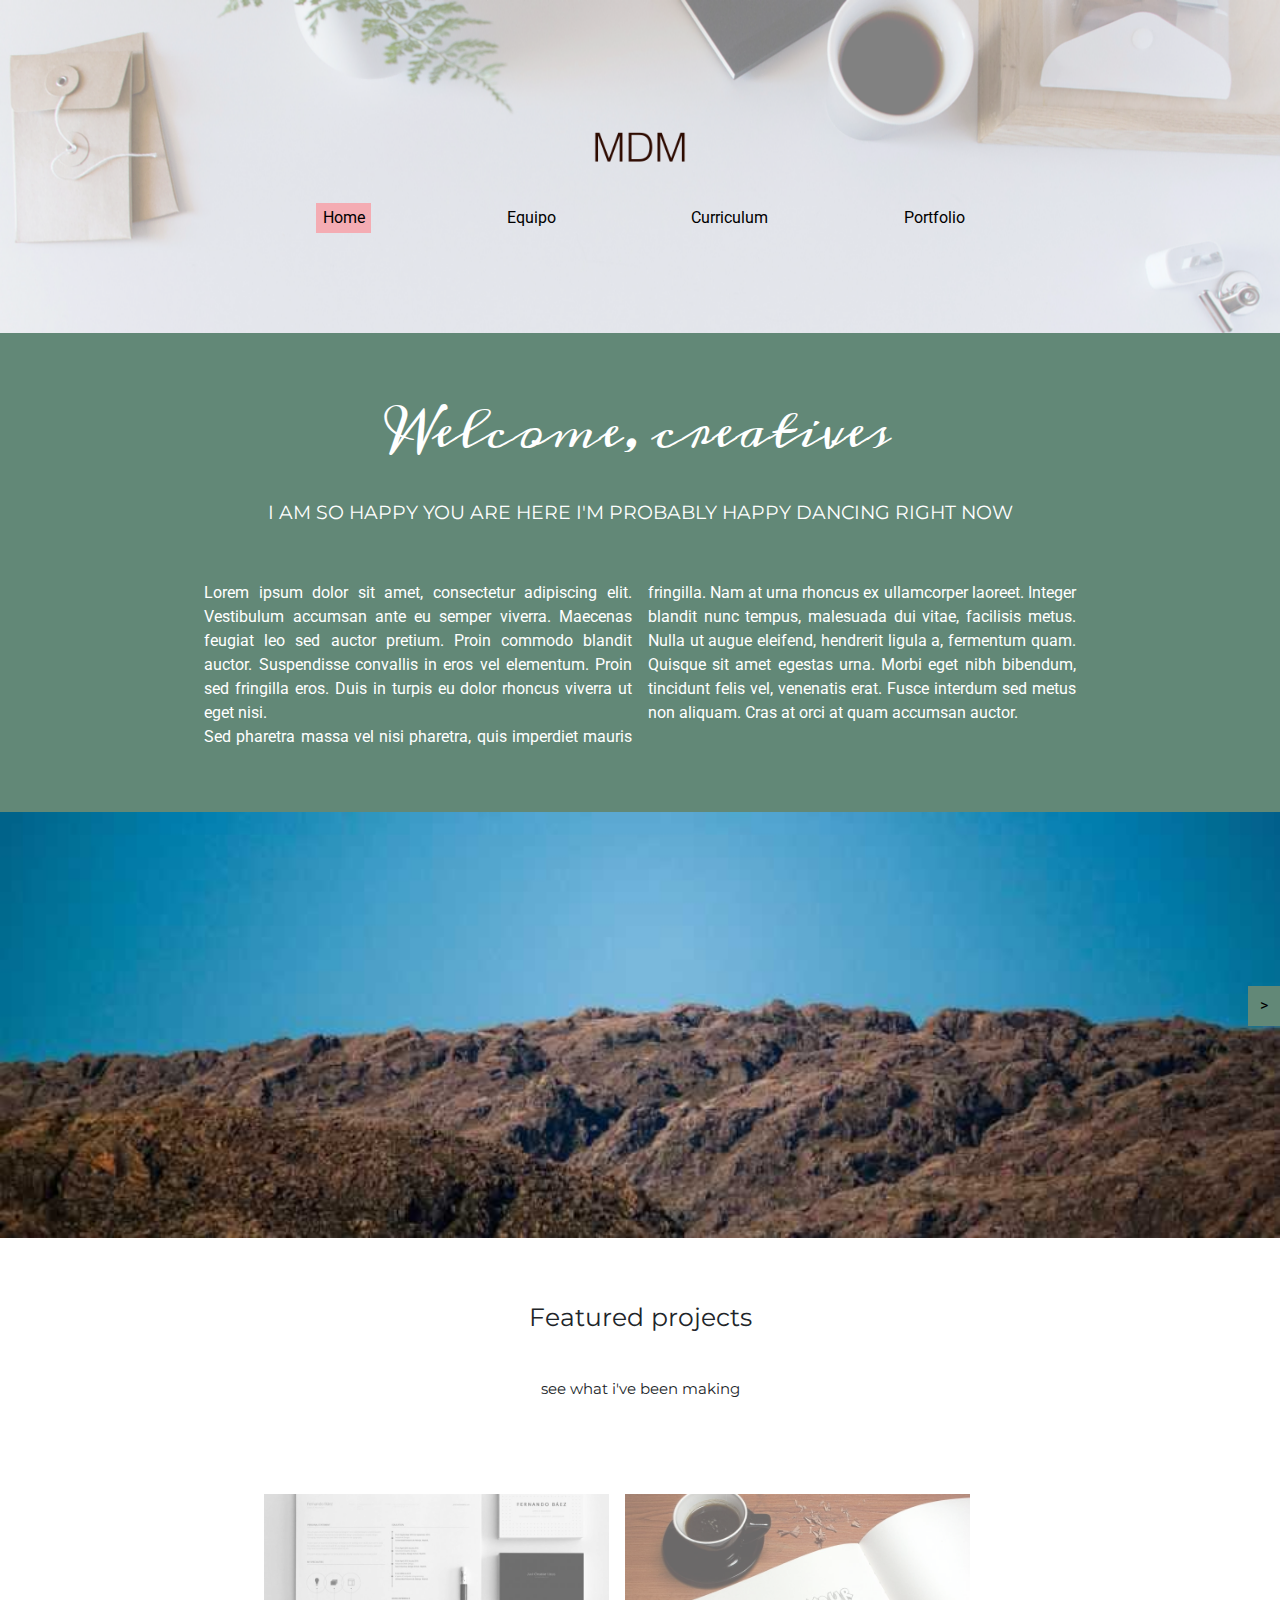
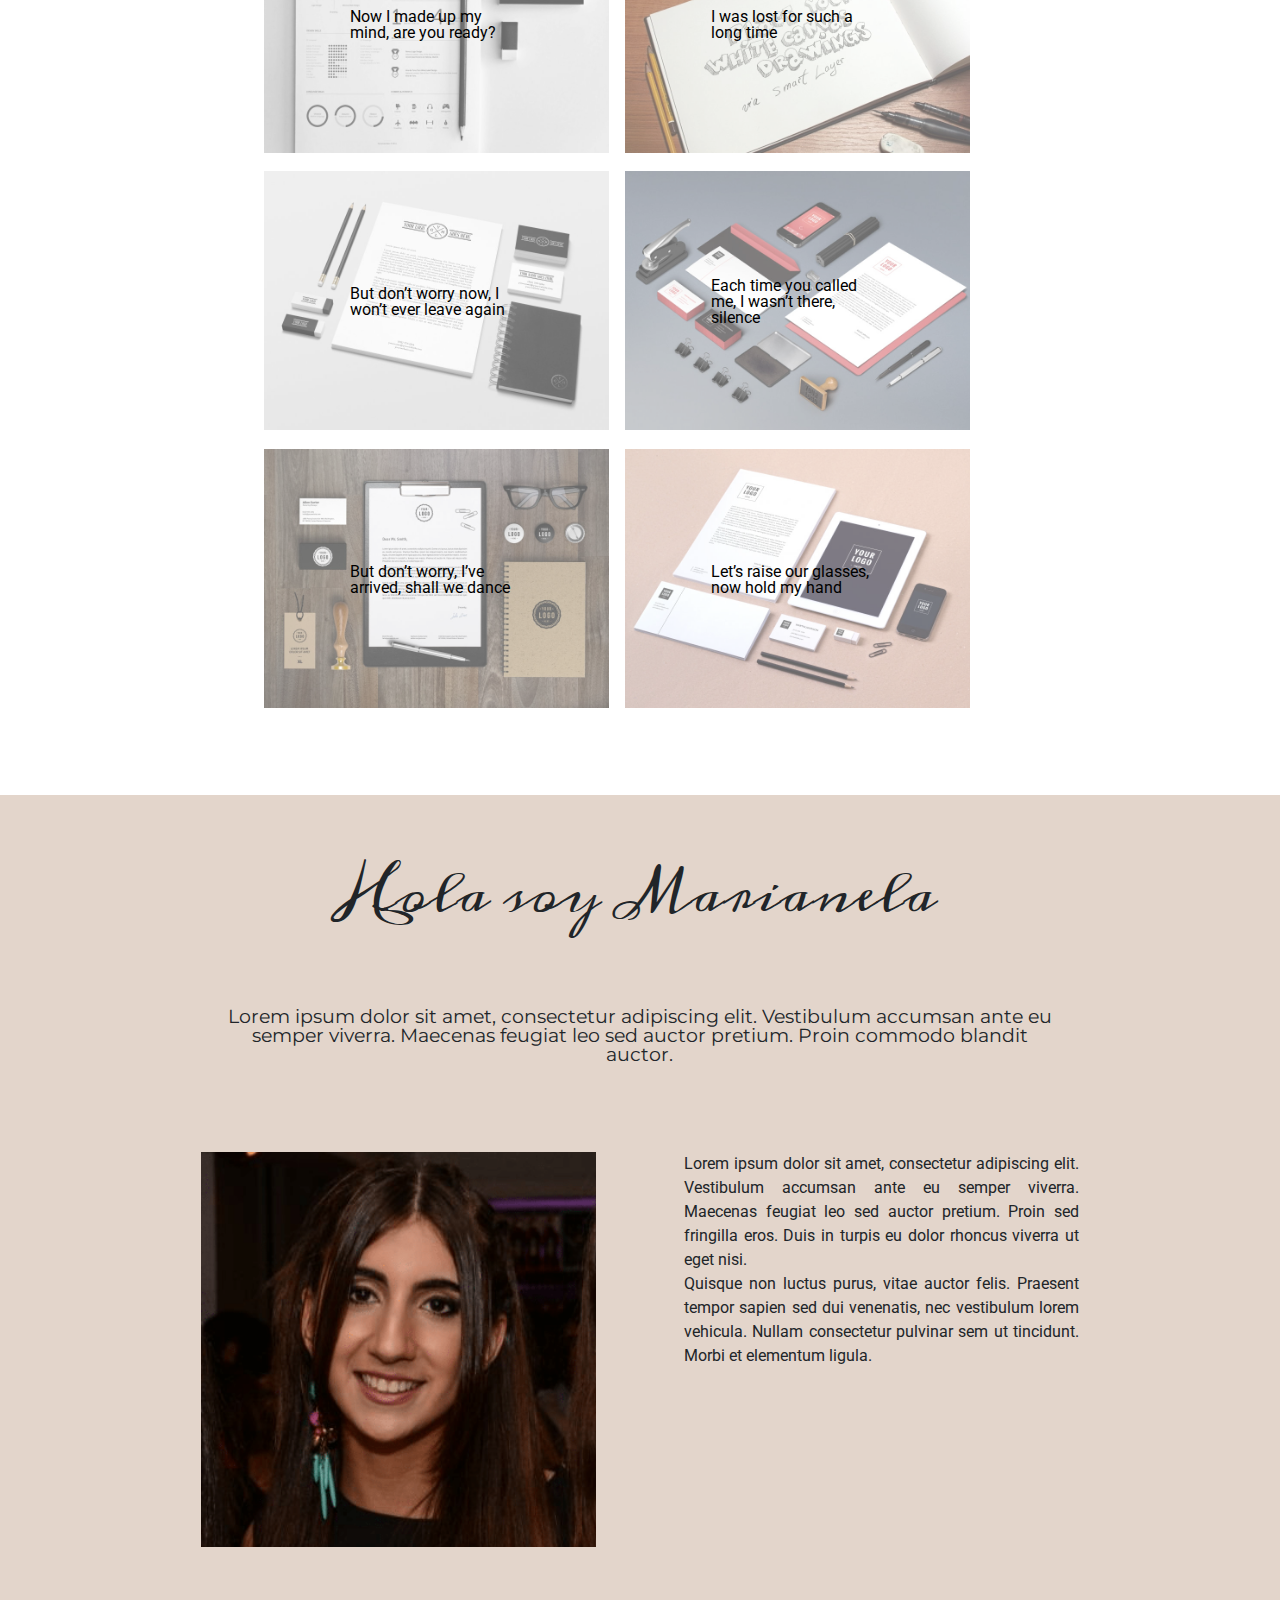
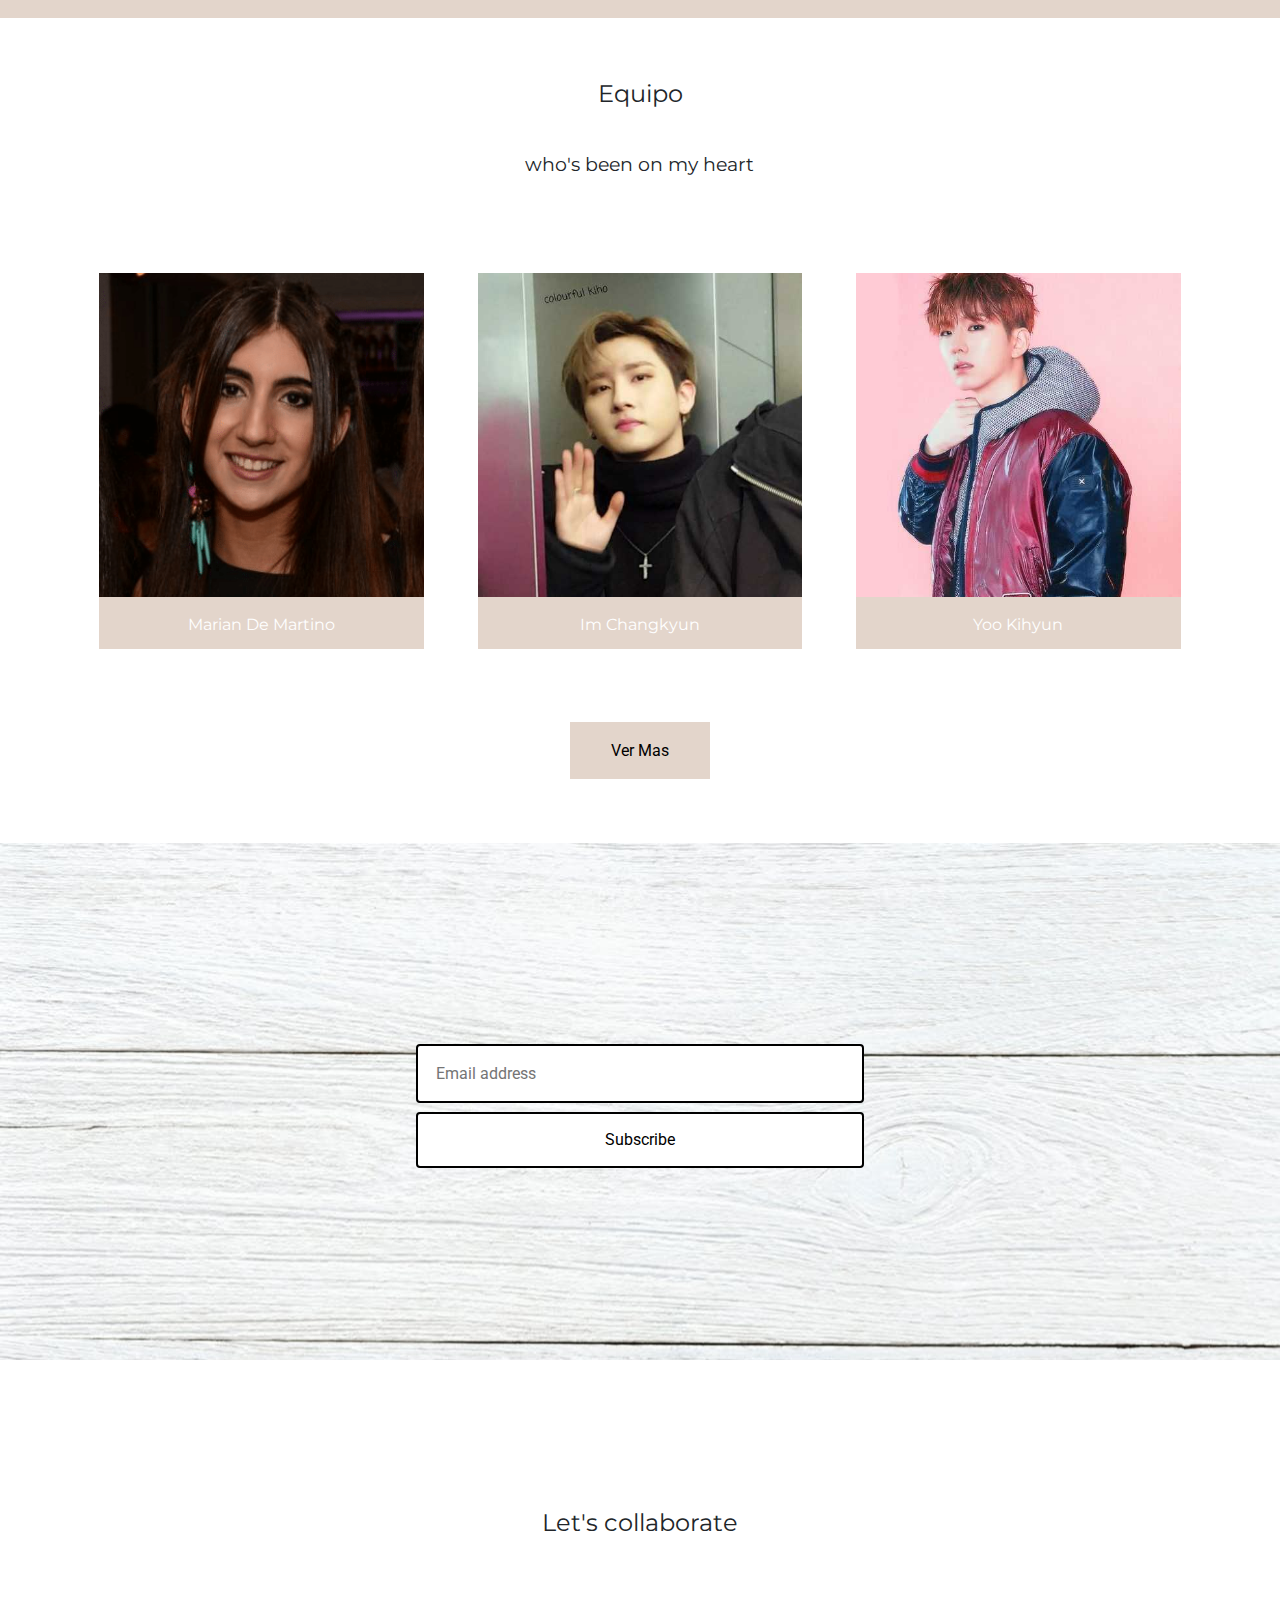
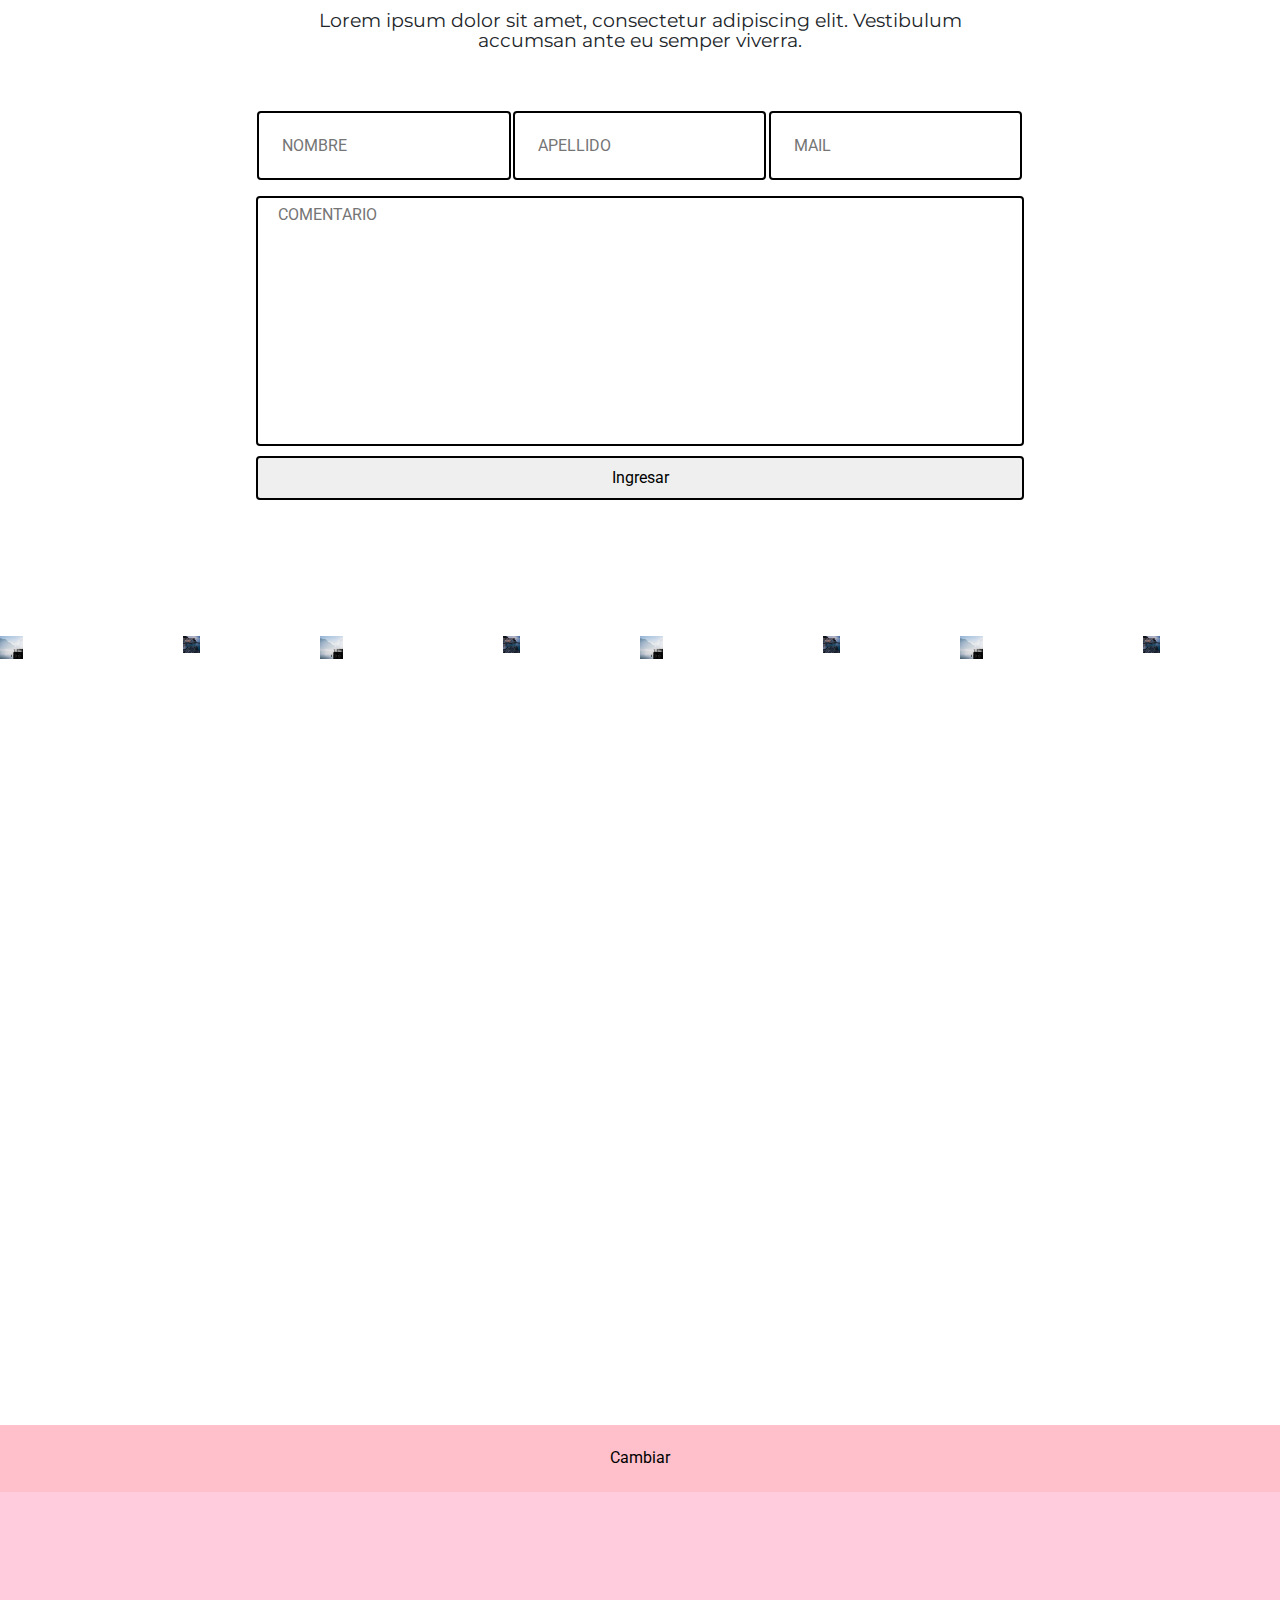
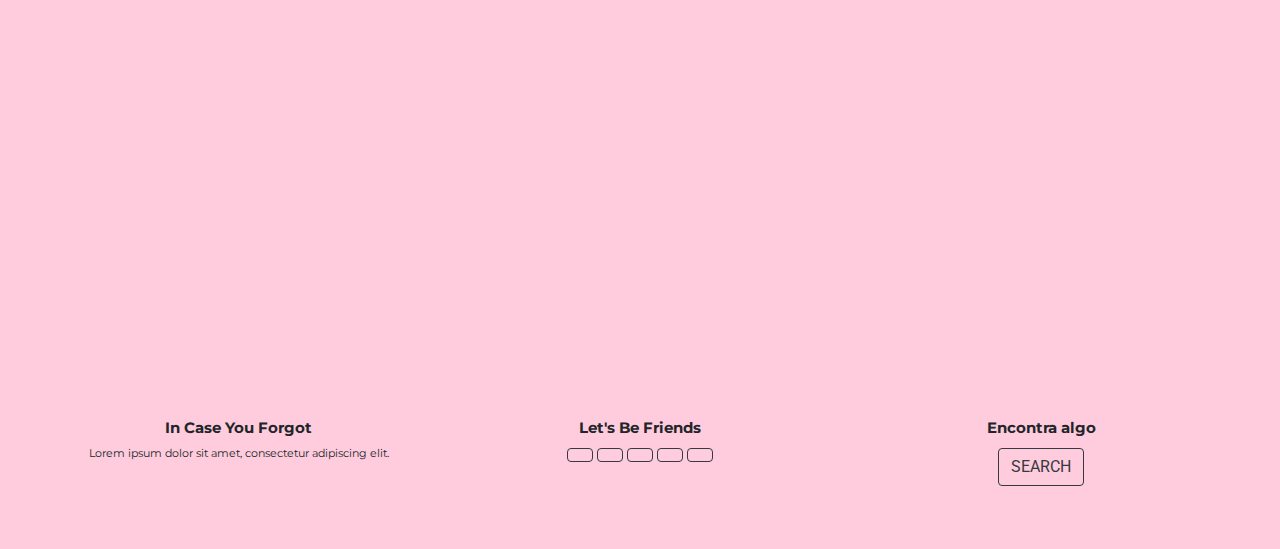
<file: index.html>
<!doctype html>
<html>
<head>
<meta charset="utf-8">


<link rel="stylesheet" href="https://maxcdn.bootstrapcdn.com/bootstrap/4.0.0/css/bootstrap.min.css" integrity="sha384-Gn5384xqQ1aoWXA+058RXPxPg6fy4IWvTNh0E263XmFcJlSAwiGgFAW/dAiS6JXm" crossorigin="anonymous">
	<script src="https://maxcdn.bootstrapcdn.com/bootstrap/3.4.1/js/bootstrap.min.js"></script>
	<link rel="stylesheet" type="text/css" href="assets/css/styles.css">
	<link rel="stylesheet" href="https://use.fontawesome.com/releases/v5.5.0/css/all.css" integrity="sha384-B4dIYHKNBt8Bc12p+WXckhzcICo0wtJAoU8YZTY5qE0Id1GSseTk6S+L3BlXeVIU" crossorigin="anonymous">
	<link href="https://fonts.googleapis.com/css?family=Homemade+Apple|Meddon|Montserrat|Roboto" rel="stylesheet">
	<link rel="icon" type="image/x-icon" href="assets/imagenes/home/favicon.png">

	<meta name="viewport" content="width=device-width,initial-scale=1.0"><!--mobile-->


	<title>Marianela De Martino</title>



</head>

<body>

<!-- SACAR LOS SECTIONS DE ADENTRO DE SECTIONS -->

<!-- HEADER -->
<header>

	<!-- Logo -->
	<section id="principal">
    <img src="assets/imagenes/home/logito.png">
    <!-- Logo -->

    <!--menu principal-->
        <nav>  
            <ul> 
         	  <li class= "resaltado"> <a href="index.html" class="nav-link"> Home</a> </li> <!--Class nav-link de bootstrap para sacar la decoration del link -->
              <li> <a href="equipo.html" class="nav-link">  Equipo </a> </li>
              <li> <a href="cv.html" class="nav-link"> Curriculum </a> </li>
              <li> <a href="portfolio.html" class="nav-link"> Portfolio </a> </li>
            </ul>
        </nav>

	</section>

</header>
<!-- HEADER -->


<!-- MAIN -->

	 <!-- boton de cambio -->
<main id = "cambiar-color">

<!--Texto introductorio-->

	<section id="texto">

		<h1 class="centrada"> Welcome, creatives </h1>
		<h2> I AM SO HAPPY YOU ARE HERE I'M PROBABLY HAPPY DANCING RIGHT NOW </h2>
		<p> Lorem ipsum dolor sit amet, consectetur adipiscing elit. Vestibulum accumsan ante eu semper viverra. Maecenas feugiat leo sed auctor pretium. Proin commodo blandit auctor. Suspendisse convallis in eros vel elementum. Proin sed fringilla eros. Duis in turpis eu dolor rhoncus viverra ut eget nisi. </br>


		Sed pharetra massa vel nisi pharetra, quis imperdiet mauris fringilla. Nam at urna rhoncus ex ullamcorper laoreet. Integer blandit nunc tempus, malesuada dui vitae, facilisis metus. Nulla ut augue eleifend, hendrerit ligula a, fermentum quam. Quisque sit amet egestas urna. Morbi eget nibh bibendum, tincidunt felis vel, venenatis erat. Fusce interdum sed metus non aliquam. Cras at orci at quam accumsan auctor.

			 </p>
	</section>

<!--Texto introductorio-->

<!--SLIDER de imagenes-->

	<section id="fotos">
			
		<script src="assets/js/slider.js"></script>  
	
		<p>
			<img src="assets/imagenes/home/10.jpg" id="imagenes_carrousel"  >
		</p>

	</section> 

<!--SLIDER de imagenes-->

<!-- PROYECTOS --> 

	<section id="proyectos">

		<h1> Featured projects </h1>
		<h2> see what i've been making </h2>
		 
		<div id="portfolios">
			 <!-- DINAMICO -->
		</div>

	</section>

<!-- PROYECTOS --> 

<!-- YO CAMBIAR TABLA (HECHO) --> 

	<section id="yo">

		<h1> Hola soy Marianela </h1>
		<h2> Lorem ipsum dolor sit amet, consectetur adipiscing elit. Vestibulum accumsan ante eu semper viverra. Maecenas feugiat leo sed auctor pretium. Proin commodo blandit auctor. </h2>
			
		<div id="hermanos">
			<div class="mi_foto">
          		<img src="assets/imagenes/equipo/team/1.jpg">
          	</div>
          					
          	<div class="parrafos">
     			<p> Lorem ipsum dolor sit amet, consectetur adipiscing elit. Vestibulum accumsan ante eu semper viverra. Maecenas feugiat leo sed auctor pretium. Proin sed fringilla eros. Duis in turpis eu dolor rhoncus viverra ut eget nisi. </br> Quisque non luctus purus, vitae auctor felis. Praesent tempor sapien sed dui venenatis, nec vestibulum lorem vehicula. Nullam consectetur pulvinar sem ut tincidunt.  Morbi et elementum ligula. </p>
			 </div> 
			</div>

	</section>
	
<!-- YO -->

<!-- ULTIMOS --> 

	<section id="equipo_index">

		
		<h1> Equipo </h1>
			
		<h2> who's been on my heart </h2>
		

		<div id="team_index"> <!-- DINAMICO s--> </div>

   	
		<button> <a href="equipo.html" class="nav-link"> Ver Mas </button></a>

    </section>

<!--Ultimos-->

<!--boton--> 
	 
	<section id="shop">
		
		<form action="index.html">
	        <input type="text" placeholder="Email address" name="mail" required>
	    	<input type="submit" class="submitear" value="Subscribe">
		</form>
		  
    </section>

<!--boton--> 

<!--Form-->
     <section id="form" >

        <h1> Let's collaborate </h1>
        <h2> Lorem ipsum dolor sit amet, consectetur adipiscing elit. Vestibulum accumsan ante eu semper viverra. </h2>

         	<form method="post" >
         		
					
					<input type ="text" id="nombre" class="ingr" name="nombre" placeholder="NOMBRE" required> 
					<input type="text" id="apellido" class="ingr" name="nombre" placeholder="APELLIDO" required>
					<input type ="text" id="mail" class="ingr" name="mail" placeholder="MAIL" required> 
				
					<textarea id="comentario" name="comentario" placeholder="COMENTARIO"></textarea>
				
					<button type="submit" id="boton" onClick="clicBoton()">Ingresar</button> <!--el on clic hace que funcione la funcion -->
		
			</form>
    </section> 

<!--Form-->
		 

<!-- imagenes -->
	<section id="carrousel">

		<div id="caja"> 
			<figure>
	          	<img src="assets/imagenes/home/a.jpg" alt="">
	     	</figure>
	     	<figure>
	          	<img src="assets/imagenes/home/b.jpg" alt="">
	     	</figure>
	     	<figure>
	          	<img src="assets/imagenes/home/c.jpg" alt="">
	     	</figure>
	     	<figure>
	          	<img src="assets/imagenes/home/d.jpg" alt="">
	     	</figure>
	     	<figure>
	          	<img src="assets/imagenes/home/e.jpg" alt="">
	     	</figure>
	     	<figure>
	          	<img src="assets/imagenes/home/f.jpg" alt="">
	     	</figure>
	     	<figure>
	          	<img src="assets/imagenes/home/g.jpg" alt="">
	     	</figure>
	     	<figure>
	          	<img src="assets/imagenes/home/h.jpg" alt="">
			 </figure>
		</div>

<!-- imagenes -->


<!-- YOUTUBE VIDEO -->
			 <iframe width="100%" height="760px" src="https://www.youtube.com/embed/aa7hl8A0tAY" frameborder="0" allow="accelerometer; autoplay; encrypted-media; gyroscope; picture-in-picture" allowfullscreen></iframe>
<!-- YOUTUBE VIDEO -->

</main>
<!-- MAIN -->




<!-- FOOTER -->
<footer>

		<!--BOTON -->
     	<button id="cambio" onclick="cambiar()">Cambiar</button>
     	<!-- // BOTON -->

		<!--MAPA -->
		<section id="map">
				<iframe src="https://www.google.com/maps/embed?pb=!1m18!1m12!1m3!1d3283.7550879844844!2d-58.44305278442609!3d-34.610354080457796!2m3!1f0!2f0!3f0!3m2!1i1024!2i768!4f13.1!3m3!1m2!1s0x95bcca14b9849b47%3A0xa7644f2009747fcf!2sUniversidad%20Maim%C3%B3nides!5e0!3m2!1ses-419!2sar!4v1582730072423!5m2!1ses-419!2sar" width="100%" height="450" frameborder="0" style="border:0;" allowfullscreen=""></iframe>

		</section>	
		<!--MAPA-->
		

     	<!-- Amigos-->
     	<section id="amigos">

     		<!-- Izquierda -->	
     			<div id="forgot" class="col-sm">
		     		<h1> In Case You Forgot </h1>
		     		<p>Lorem ipsum dolor sit amet, consectetur adipiscing elit.</p>
		     	</div>	
		     		<!-- Izquierda -->

		     		<!-- Centro -->
		     	<div id="friends" class="col-sm">
		     		<h1>Let's Be Friends </h1>
			           
							<nav>
								<ul>
									<li><a href="#" class="btn btn-outline-dark" role="button"> <i class="fas fa-heart" > </i> </a></li>
									<li><a href="#" class="btn btn-outline-dark" role="button"><i class="fab fa-facebook-f"></i> </a></li>
									<li><a href="#" class="btn btn-outline-dark" role="button"> <i class="fab fa-pinterest-p"></i> </a></li>
									<li><a href="#" class="btn btn-outline-dark" role="button"> <i class="fab fa-twitter "></i> </a></li>
									<li><a href="#" class="btn btn-outline-dark" role="button"> <i class="fab fa-linkedin-in"></i> </a></li>

								</ul>
							</nav>

		        </div>
		        	<!-- Centro -->

		        	<!-- Derecha -->
		        <div id="find" class="col-sm">
		        	<h1> Encontra algo </h1>
			    	<button class="btn btn-outline-dark"> SEARCH  </button>
	        	</div> 
	    	
	        <!-- Derecha -->
		
		</section>
     	<!-- Amigos -->



</footer>
<!-- FOOTER -->


</body>
<script type="text/javascript" src="assets/js/carrouselindex.js"></script>
<script type="text/javascript" src="assets/js/boton.js"></script>
<script type="text/javascript" src="assets/js/portfolio_home.js"></script>
<script type="text/javascript" src="assets/js/team_home.js"></script>
</html>
</file>
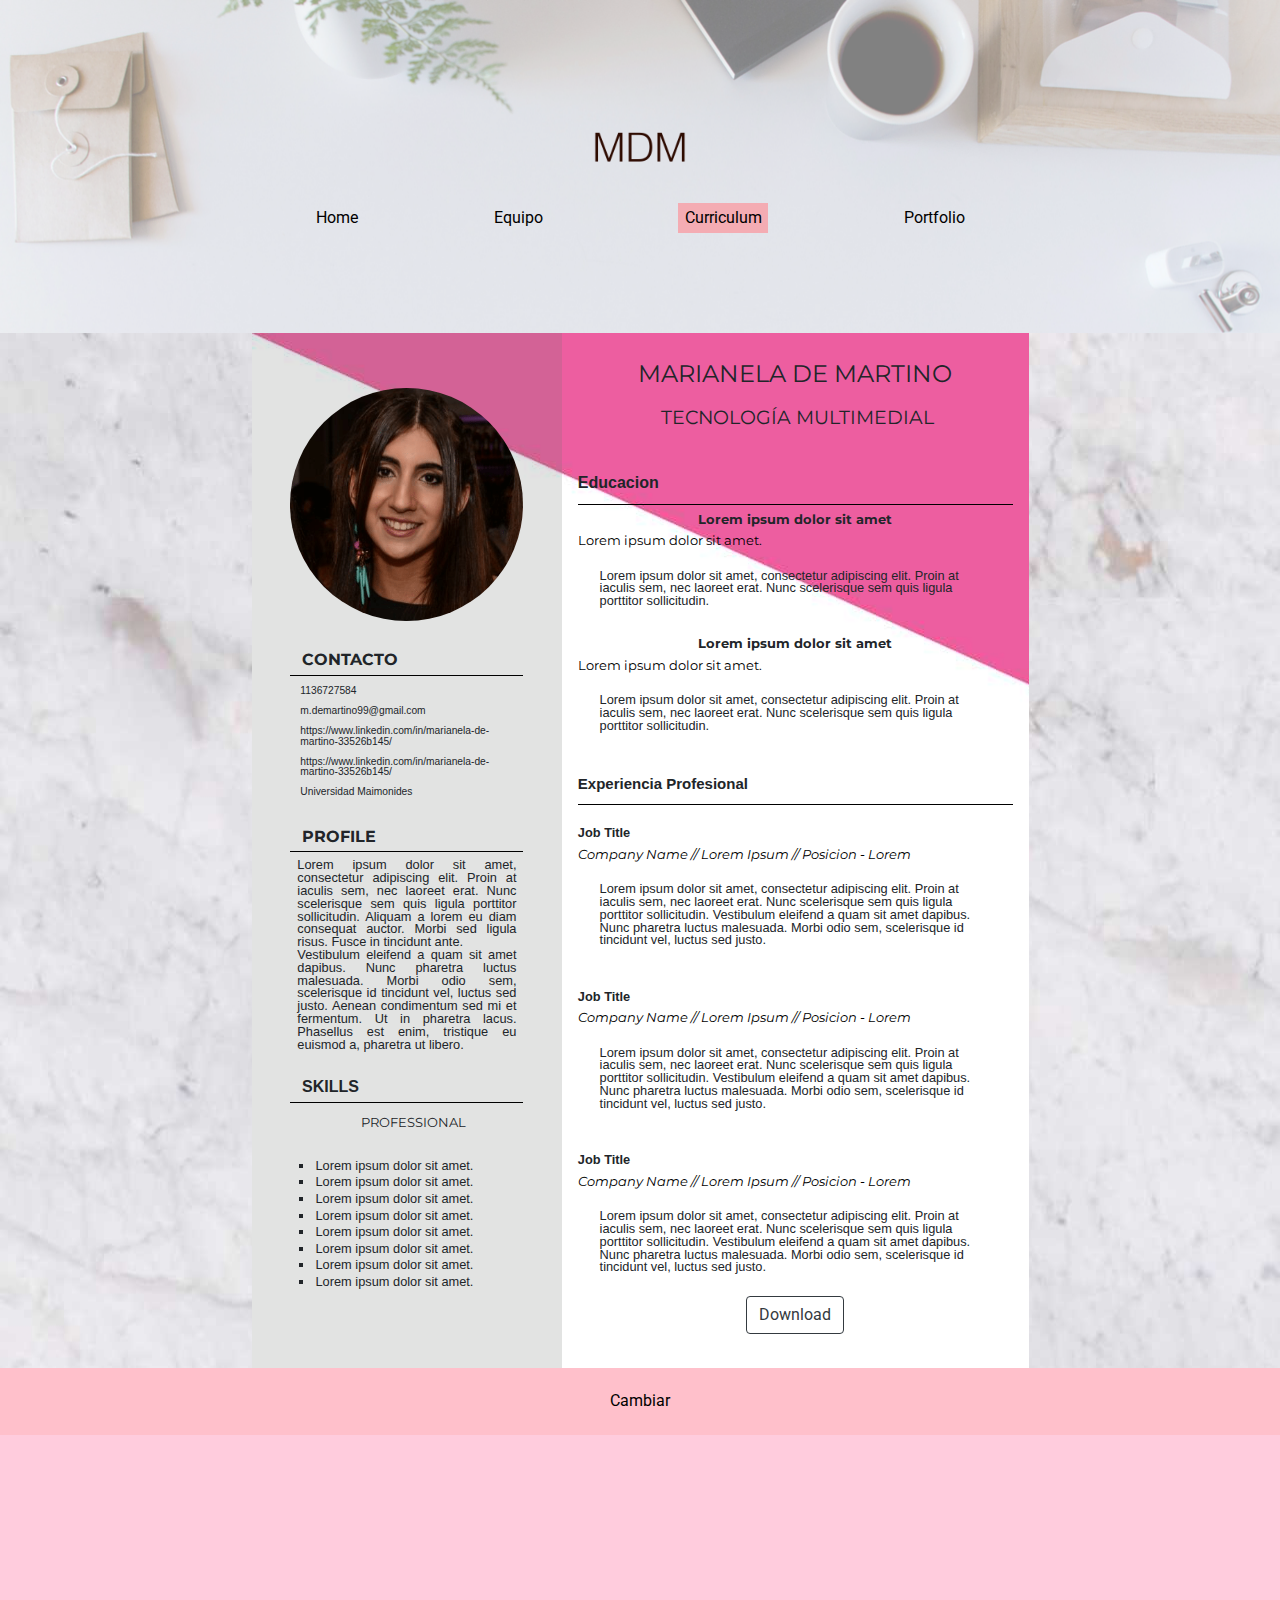
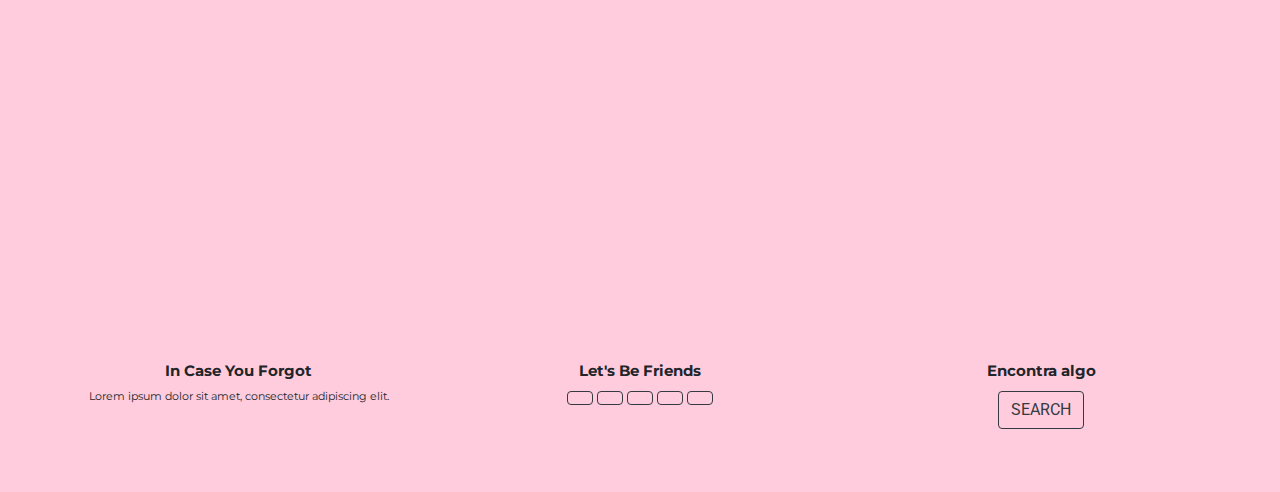
<file: cv.html>
<!doctype html>
<html>
<head>
<meta charset="utf-8">


	<link rel="stylesheet" href="https://maxcdn.bootstrapcdn.com/bootstrap/4.0.0/css/bootstrap.min.css" integrity="sha384-Gn5384xqQ1aoWXA+058RXPxPg6fy4IWvTNh0E263XmFcJlSAwiGgFAW/dAiS6JXm" crossorigin="anonymous">
	<script src="https://maxcdn.bootstrapcdn.com/bootstrap/3.4.1/js/bootstrap.min.js"></script>
	<link rel="stylesheet" type="text/css" href="assets/css/styles.css">
	<link rel="stylesheet" href="https://use.fontawesome.com/releases/v5.5.0/css/all.css" integrity="sha384-B4dIYHKNBt8Bc12p+WXckhzcICo0wtJAoU8YZTY5qE0Id1GSseTk6S+L3BlXeVIU" crossorigin="anonymous">
	<link href="https://fonts.googleapis.com/css?family=Homemade+Apple|Meddon|Montserrat|Roboto" rel="stylesheet">
	<link rel="icon" type="image/x-icon" href="assets/imagenes/home/favicon.png">

	<meta name="viewport" content="width=device-width,initial-scale=1.0"><!--mobile-->


	<title>Marianela De Martino</title>



</head>

<body>

<!-- SACAR LOS SECTIONS DE ADENTRO DE SECTIONS -->

<!-- HEADER -->
<header>


	<!-- Logo -->
	<section id="principal">
    <img src="assets/imagenes/home/logito.png">
    <!-- Logo -->

    <!--menu principal-->
		<nav>  
				<ul> 
				 <li> <a href="index.html" class="nav-link"> Home</a> </li> <!--Class nav-link de bootstrap para sacar la decoration del link -->
					<li> <a href="equipo.html" class="nav-link">  Equipo </a> </li>
					<li class= "resaltado"> <a href="cv.html" class="nav-link"> Curriculum </a> </li>
					<li> <a href="portfolio.html" class="nav-link"> Portfolio </a> </li>
				</ul>
		</nav>

	</section>

</header>
<!-- HEADER -->

<!--MAIN-->
<main id = "cambiar-color" class="cv">

<div class="container">
	<div class="row">
  	<div class="left">

			<div class="nombre_mostrar"> <!-- NOMBRE QUE APARECE EN MOBILE -->
				<h1>MARIANELA DE MARTINO</h1>
				<h2> SENIOR ACCOUNT-EXECUTIVE </h2>
			</div>

  	<section id="imagen">
    <img src="assets/imagenes/equipo/team/1.jpg" class="img-fluid" alt="Responsive image"> <!-- BOOTSTRAP -->
    </section>

    <section id="contacto">
    <h1>CONTACTO</h1>
    <ul> 
    	<li> <i class="fas fa-phone"></i> <p>1136727584</p></li>
    	<li> <i class="fas fa-envelope"></i><p>m.demartino99@gmail.com</p></li>
   		<li> <i class="fab fa-linkedin"></i><p>https://www.linkedin.com/in/marianela-de-martino-33526b145/</p></li>
    	<li> <i class="fas fa-globe"></i> <p>https://www.linkedin.com/in/marianela-de-martino-33526b145/</p></li>
    	<li> <i class="fas fa-map-marker-alt"></i> <p>Universidad Maimonides</p> </li>
	</section>

	<section id="perfil">
    <h1>PROFILE</h1>
    <p>Lorem ipsum dolor sit amet, consectetur adipiscing elit. Proin at iaculis sem, nec laoreet erat. Nunc scelerisque sem quis ligula porttitor sollicitudin. Aliquam a lorem eu diam consequat auctor. Morbi sed ligula risus. Fusce in tincidunt ante.<br>
    Vestibulum eleifend a quam sit amet dapibus. Nunc pharetra luctus malesuada. Morbi odio sem, scelerisque id tincidunt vel, luctus sed justo. Aenean condimentum sed mi et fermentum. Ut in pharetra lacus. Phasellus est enim, tristique eu euismod a, pharetra ut libero.</p>
	</section>

	<section id="skills">
    <h1>SKILLS</h1>
    <h2>PROFESSIONAL</h2>
    <ul>
    	<li> Lorem ipsum dolor sit amet.</li>
    	<li> Lorem ipsum dolor sit amet. </li>
    	<li> Lorem ipsum dolor sit amet. </li>
    	<li> Lorem ipsum dolor sit amet. </li>
    	<li> Lorem ipsum dolor sit amet. </li>
    	<li> Lorem ipsum dolor sit amet. </li>
    	<li> Lorem ipsum dolor sit amet. </li>
    	<li> Lorem ipsum dolor sit amet. </li>
    </ul>
    
	</section>

  </div>
  <div class="right">

  	<section id="nombre">
    <h1>MARIANELA DE MARTINO</h1>
    <h2> TECNOLOGÍA MULTIMEDIAL </h2>
	</section>
    
    <section id="educacion">
    <h1>   Educacion</h1>
    <h2> Lorem ipsum dolor sit amet </h2>
    <h3> Lorem ipsum      dolor sit amet. </h3> 
    <p> Lorem ipsum dolor sit amet, consectetur adipiscing elit. Proin at iaculis sem, nec laoreet erat. Nunc scelerisque sem quis ligula porttitor sollicitudin. </p>

    <h2> Lorem ipsum dolor sit amet </h2>
    <h3> Lorem ipsum      dolor sit amet.</h3>
    <p> Lorem ipsum dolor sit amet, consectetur adipiscing elit. Proin at iaculis sem, nec laoreet erat. Nunc scelerisque sem quis ligula porttitor sollicitudin. </p>
    
    </section>

    <section id="experiencia">
    <h1>Experiencia Profesional</h1>
    <h2> Job Title </h2>
    <h3> Company Name // Lorem Ipsum // Posicion - Lorem</h3>
    <p> Lorem ipsum dolor sit amet, consectetur adipiscing elit. Proin at iaculis sem, nec laoreet erat. Nunc scelerisque sem quis ligula porttitor sollicitudin. Vestibulum eleifend a quam sit amet dapibus. Nunc pharetra luctus malesuada. Morbi odio sem, scelerisque id tincidunt vel, luctus sed justo. </p>

    
	<h2> Job Title </h2>
    <h3> Company Name // Lorem Ipsum // Posicion - Lorem</h3>
    <p> Lorem ipsum dolor sit amet, consectetur adipiscing elit. Proin at iaculis sem, nec laoreet erat. Nunc scelerisque sem quis ligula porttitor sollicitudin. Vestibulum eleifend a quam sit amet dapibus. Nunc pharetra luctus malesuada. Morbi odio sem, scelerisque id tincidunt vel, luctus sed justo.</p>

    
	<h2> Job Title </h2>
    <h3> Company Name // Lorem Ipsum // Posicion - Lorem</h3>
    <p> Lorem ipsum dolor sit amet, consectetur adipiscing elit. Proin at iaculis sem, nec laoreet erat. Nunc scelerisque sem quis ligula porttitor sollicitudin. Vestibulum eleifend a quam sit amet dapibus. Nunc pharetra luctus malesuada. Morbi odio sem, scelerisque id tincidunt vel, luctus sed justo. </p>

		</section>
	
	<section id="boton-descarga">
		<a href="assets/files/cv.pdf"  target="_blank" > <button class="btn btn-outline-dark"><i class="fa fa-download"></i> Download</button></a>
	</section>

  </div>
</div>

</div>


</main>

<!-- FOOTER -->
<footer>

		<!--BOTON -->
     	<button id="cambio" onclick="cambiar()">Cambiar</button>
     	<!-- // BOTON -->

		<!--MAPA -->
		<section id="map">
				<iframe src="https://www.google.com/maps/embed?pb=!1m18!1m12!1m3!1d3283.7550879844844!2d-58.44305278442609!3d-34.610354080457796!2m3!1f0!2f0!3f0!3m2!1i1024!2i768!4f13.1!3m3!1m2!1s0x95bcca14b9849b47%3A0xa7644f2009747fcf!2sUniversidad%20Maim%C3%B3nides!5e0!3m2!1ses-419!2sar!4v1582730072423!5m2!1ses-419!2sar" width="100%" height="450" frameborder="0" style="border:0;" allowfullscreen=""></iframe>

		</section>	
		<!--MAPA-->
		

     	<!-- Amigos-->
     	<section id="amigos">

     		<!-- Izquierda -->	
     			<div id="forgot" class="col-sm">
		     		<h1> In Case You Forgot </h1>
		     		<p>Lorem ipsum dolor sit amet, consectetur adipiscing elit.</p>
		     	</div>	
		     		<!-- Izquierda -->

		     		<!-- Centro -->
		     	<div id="friends" class="col-sm">
		     		<h1>Let's Be Friends </h1>
			           
							<nav>
								<ul>
									<li><a href="#" class="btn btn-outline-dark" role="button"> <i class="fas fa-heart" > </i> </a></li>
									<li><a href="#" class="btn btn-outline-dark" role="button"><i class="fab fa-facebook-f"></i> </a></li>
									<li><a href="#" class="btn btn-outline-dark" role="button"> <i class="fab fa-pinterest-p"></i> </a></li>
									<li><a href="#" class="btn btn-outline-dark" role="button"> <i class="fab fa-twitter "></i> </a></li>
									<li><a href="#" class="btn btn-outline-dark" role="button"> <i class="fab fa-linkedin-in"></i> </a></li>

								</ul>
							</nav>

		        </div>
		        	<!-- Centro -->

		        	<!-- Derecha -->
		        <div id="find" class="col-sm">
		        	<h1> Encontra algo </h1>
			    	<button class="btn btn-outline-dark"> SEARCH  </button>
	        	</div> 
	    	
	        <!-- Derecha -->
		
		</section>
     	<!-- Amigos -->



</footer>
<!-- FOOTER -->
</body>
<script type="text/javascript" src="assets/js/boton.js"></script>
</html>
</file>
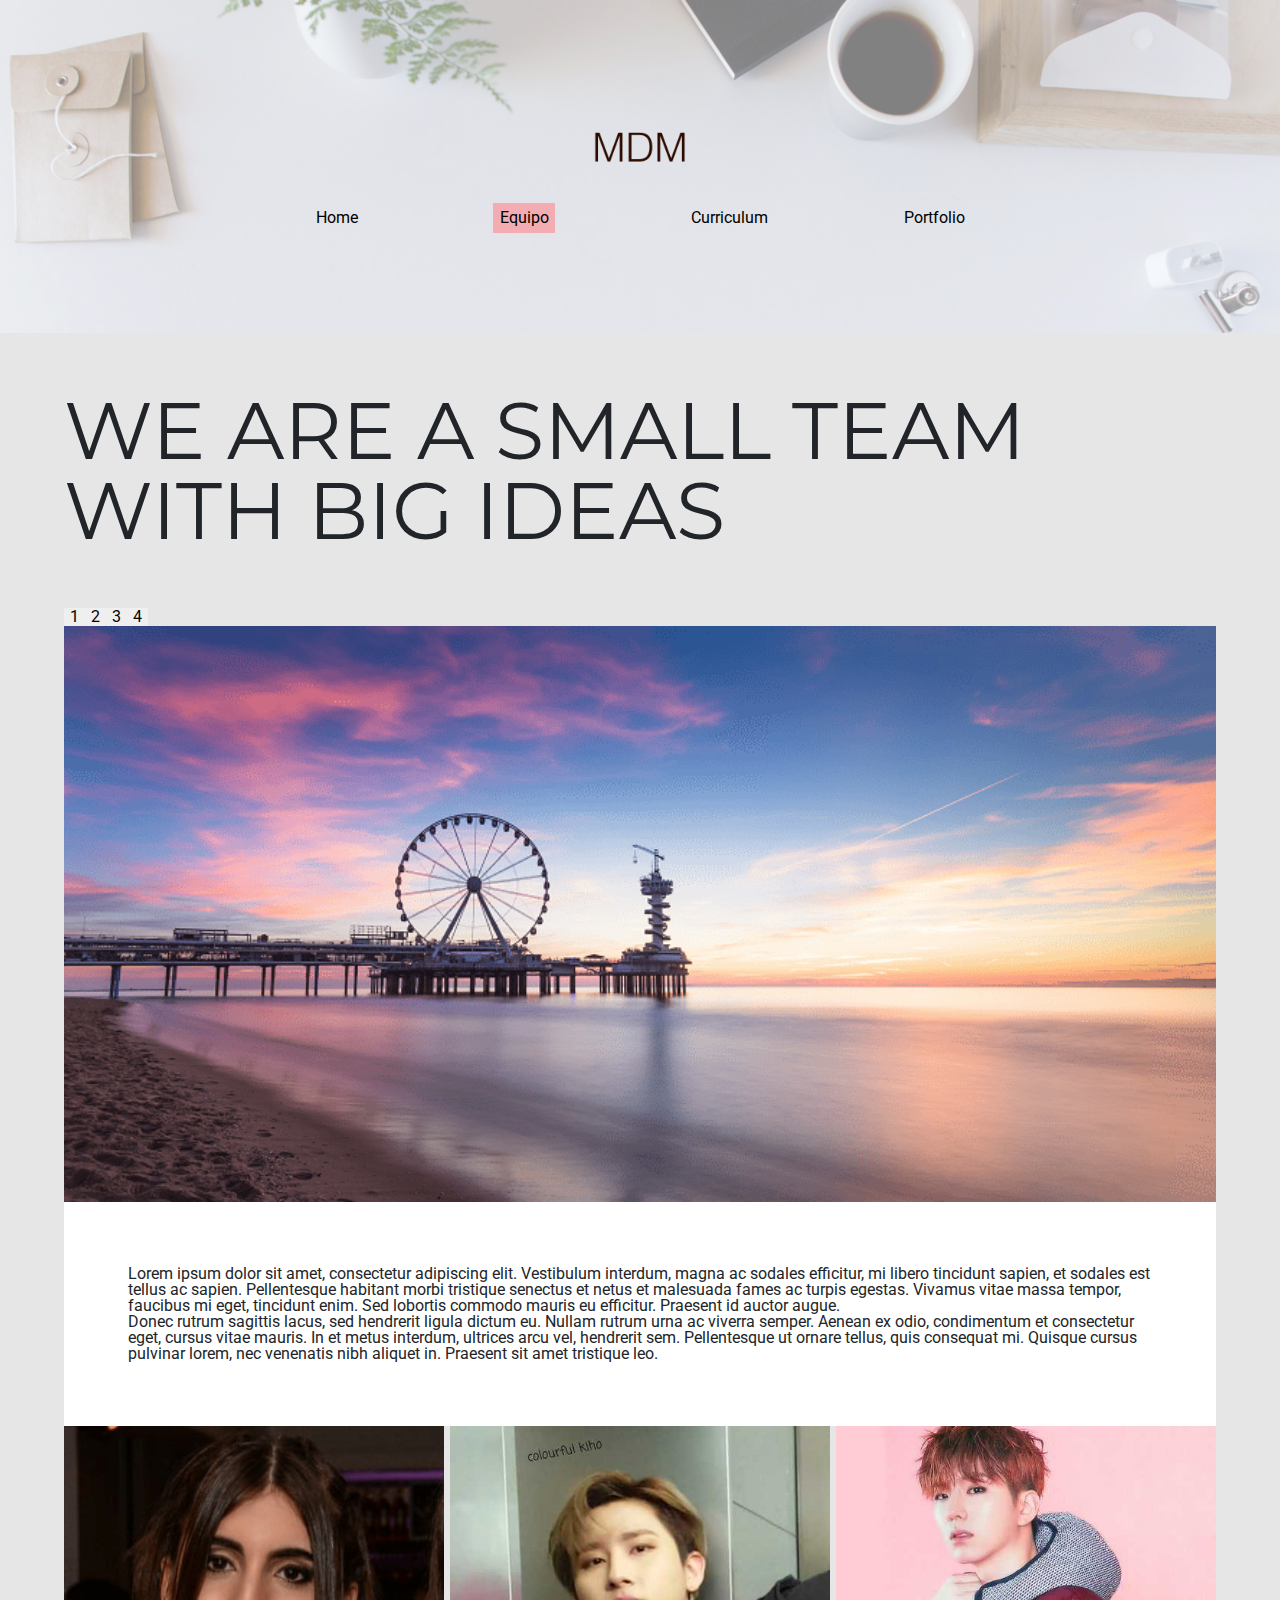
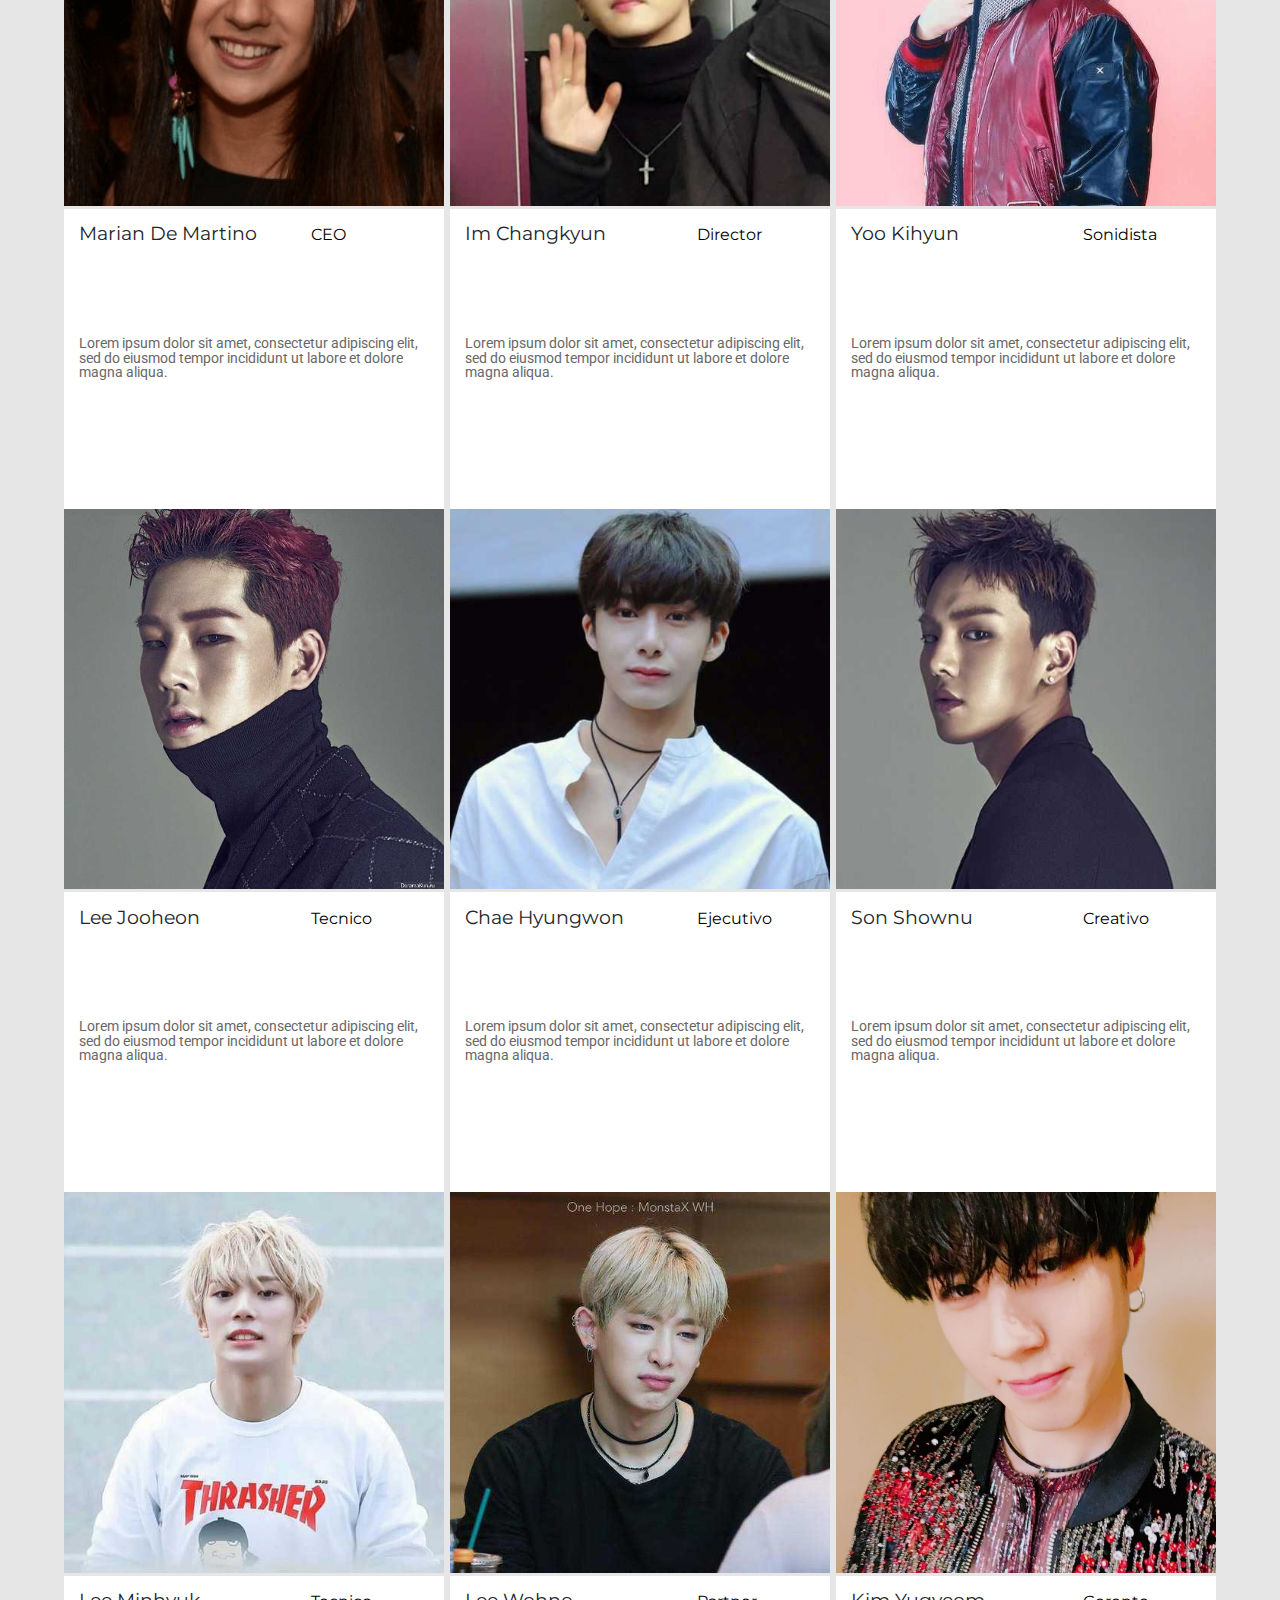
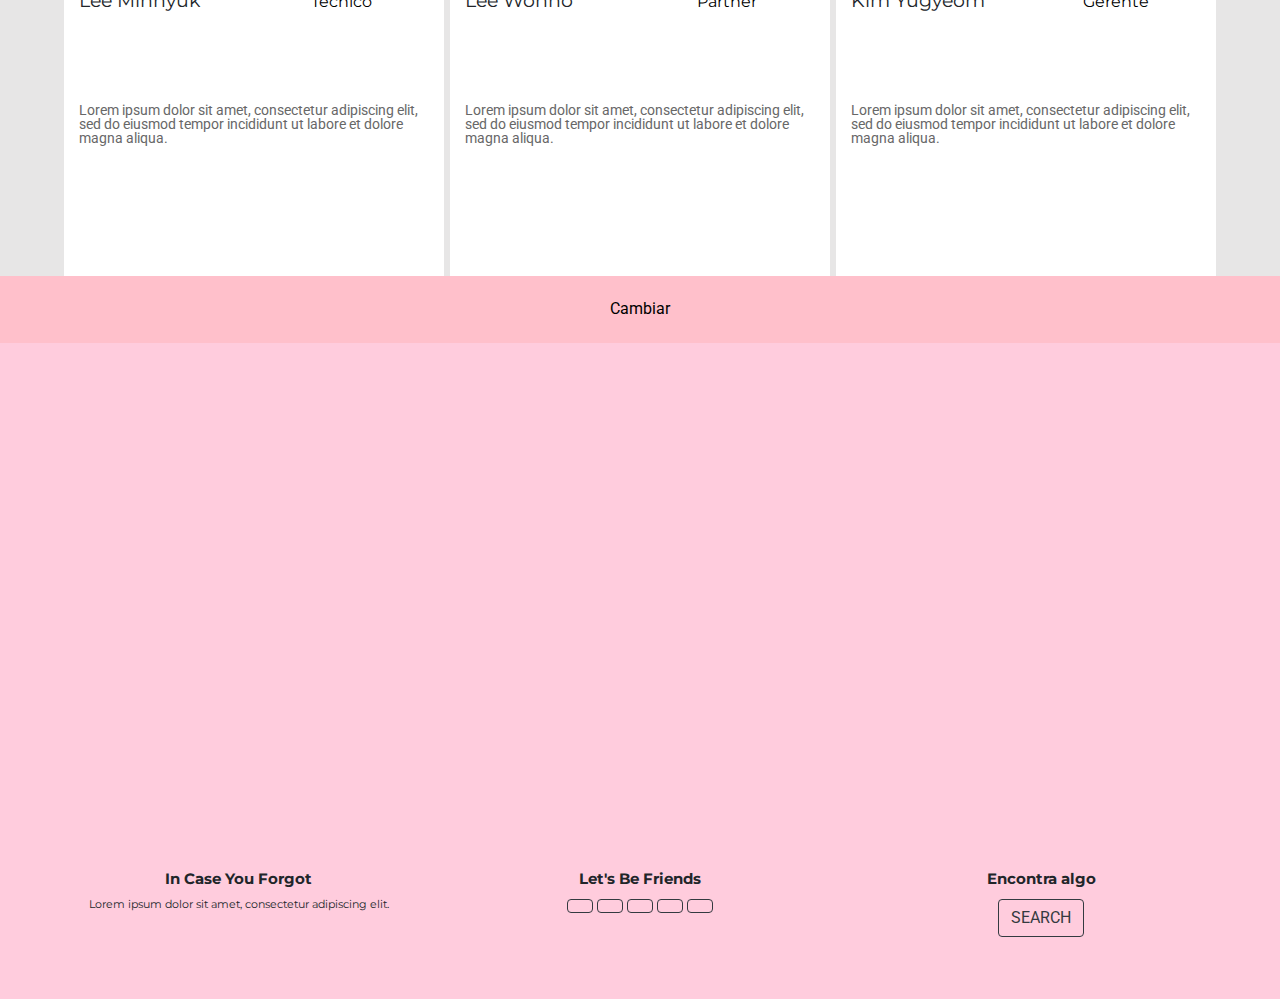
<file: equipo.html>
<!doctype html>
<html>
<head>
<meta charset="utf-8">


	<link rel="stylesheet" href="https://maxcdn.bootstrapcdn.com/bootstrap/4.0.0/css/bootstrap.min.css" integrity="sha384-Gn5384xqQ1aoWXA+058RXPxPg6fy4IWvTNh0E263XmFcJlSAwiGgFAW/dAiS6JXm" crossorigin="anonymous">
	<script src="https://maxcdn.bootstrapcdn.com/bootstrap/3.4.1/js/bootstrap.min.js"></script>
	<link rel="stylesheet" type="text/css" href="assets/css/styles.css">
	<link rel="stylesheet" href="https://use.fontawesome.com/releases/v5.5.0/css/all.css" integrity="sha384-B4dIYHKNBt8Bc12p+WXckhzcICo0wtJAoU8YZTY5qE0Id1GSseTk6S+L3BlXeVIU" crossorigin="anonymous">
	<link href="https://fonts.googleapis.com/css?family=Homemade+Apple|Meddon|Montserrat|Roboto" rel="stylesheet">
	<link rel="icon" type="image/x-icon" href="assets/imagenes/home/favicon.png">

	<meta name="viewport" content="width=device-width,initial-scale=1.0"><!--mobile-->


	<title>Marianela De Martino</title>



</head>

<body>
<!-- HEADER -->
<header>

	<!-- Logo -->
	<section id="principal">
    <img src="assets/imagenes/home/logito.png">
    <!-- Logo -->

      <!--menu principal-->
		<nav>  
			<ul> 
			 <li> <a href="index.html" class="nav-link"> Home</a> </li> <!--Class nav-link de bootstrap para sacar la decoration del link -->
				<li class= "resaltado"> <a href="equipo.html" class="nav-link">  Equipo </a> </li>
				<li> <a href="cv.html" class="nav-link"> Curriculum </a> </li>
				<li> <a href="portfolio.html" class="nav-link"> Portfolio </a> </li>
			</ul>
	</nav>

	</section>

</header>
<!-- HEADER -->

<!-- MAIN -->
	<!-- boton de cambio -->
    <main id = "cambiar-color">

<!-- Parte superior -->


<div id="equipo-fondo">
	<section id="team">
		<h1> WE ARE A SMALL TEAM WITH BIG IDEAS</h1>
	</section>
<!-- //PARTE SUPERIOR -->

<!-- carrousel -->
	<section id="photo">
		<script src="assets/js/carrouselequipo.js">
			</script> 

	<img src="assets/imagenes/equipo/1.jpg" id="imagen" style="width:100%">
	</section>
<!-- //carrousel -->


<!-- parrafo -->
	<section id="parrafo">
		<p> Lorem ipsum dolor sit amet, consectetur adipiscing elit. Vestibulum interdum, magna ac sodales efficitur, mi libero tincidunt sapien, et sodales est tellus ac sapien. Pellentesque habitant morbi tristique senectus et netus et malesuada fames ac turpis egestas. Vivamus vitae massa tempor, faucibus mi eget, tincidunt enim. Sed lobortis commodo mauris eu efficitur. Praesent id auctor augue. </p> 

		<p>Donec rutrum sagittis lacus, sed hendrerit ligula dictum eu. Nullam rutrum urna ac viverra semper. Aenean ex odio, condimentum et consectetur eget, cursus vitae mauris. In et metus interdum, ultrices arcu vel, hendrerit sem. Pellentesque ut ornare tellus, quis consequat mi. Quisque cursus pulvinar lorem, nec venenatis nibh aliquet in. Praesent sit amet tristique leo. </p>
	</section>
<!-- parrafo -->

<!-- EQUIPO --> 

	<section id="personas">
		
	</section>
	</main>
</div>
		
	
</main>
<!-- //MAIN -->


<!-- FOOTER -->
<footer>

	<!--BOTON -->
	 <button id="cambio" onclick="cambiar()">Cambiar</button>
	 <!-- // BOTON -->

	<!--MAPA -->
	<section id="map">
			<iframe src="https://www.google.com/maps/embed?pb=!1m18!1m12!1m3!1d3283.7550879844844!2d-58.44305278442609!3d-34.610354080457796!2m3!1f0!2f0!3f0!3m2!1i1024!2i768!4f13.1!3m3!1m2!1s0x95bcca14b9849b47%3A0xa7644f2009747fcf!2sUniversidad%20Maim%C3%B3nides!5e0!3m2!1ses-419!2sar!4v1582730072423!5m2!1ses-419!2sar" width="100%" height="450" frameborder="0" style="border:0;" allowfullscreen=""></iframe>

	</section>	
	<!--MAPA-->
	

	 <!-- Amigos-->
	 <section id="amigos">

		 <!-- Izquierda -->	
			 <div id="forgot" class="col-sm">
				 <h1> In Case You Forgot </h1>
				 <p>Lorem ipsum dolor sit amet, consectetur adipiscing elit.</p>
			 </div>	
				 <!-- Izquierda -->

				 <!-- Centro -->
			 <div id="friends" class="col-sm">
				 <h1>Let's Be Friends </h1>
				   
						<nav>
							<ul>
								<li><a href="#" class="btn btn-outline-dark" role="button"> <i class="fas fa-heart" > </i> </a></li>
								<li><a href="#" class="btn btn-outline-dark" role="button"><i class="fab fa-facebook-f"></i> </a></li>
								<li><a href="#" class="btn btn-outline-dark" role="button"> <i class="fab fa-pinterest-p"></i> </a></li>
								<li><a href="#" class="btn btn-outline-dark" role="button"> <i class="fab fa-twitter "></i> </a></li>
								<li><a href="#" class="btn btn-outline-dark" role="button"> <i class="fab fa-linkedin-in"></i> </a></li>

							</ul>
						</nav>

			</div>
				<!-- Centro -->

				<!-- Derecha -->
			<div id="find" class="col-sm">
				<h1> Encontra algo </h1>
				<button class="btn btn-outline-dark"> SEARCH  </button>
			</div> 
		
		<!-- Derecha -->
	
	</section>
	 <!-- Amigos -->



</footer>
<!-- FOOTER -->

</section> 
</body>
<script type="text/javascript" src="assets/js/boton.js"></script>
<script type="text/javascript" src="assets/js/team.js"></script>

</html>
</file>
<file: assets/css/styles.css>
@charset "utf-8";
/* CSS Document */
/* http://meyerweb.com/eric/tools/css/reset/ 
v2.0 | 20110126
License: none (public domain)
*/
html, body, div, span, applet, object, iframe,
h1, h2, h3, h4, h5, h6, p, blockquote, pre,
a, abbr, acronym, address, big, cite, code,
del, dfn, em, img, ins, kbd, q, s, samp,
small, strike, strong, sub, sup, tt, var,
b, u, i, center,
dl, dt, dd, ol, ul, li,
fieldset, form, label, legend,
table, caption, tbody, tfoot, thead, tr, th, td,
article, aside, canvas, details, embed, 
figure, figcaption, footer, header, hgroup, 
menu, nav, output, ruby, section, summary,
time, mark, audio, video {
margin: 0;
padding: 0;
border: 0;
font-size: 100%;
font: inherit;
vertical-align: baseline;
}
/* HTML5 display-role reset for older browsers */
article, aside, details, figcaption, figure, 
footer, header, hgroup, menu, nav, section {
display: block;
}
body {
line-height: 1;
}
ol, ul {
list-style: none;
}
blockquote, q {
quotes: none;
}
blockquote:before, blockquote:after,
q:before, q:after {
content: '';
content: none;
}
table {
border-collapse: collapse;
border-spacing: 0;
}
/*///RESET */
/*CSS*/


/*body*/
a
{
	color: white;
	text-decoration: none;
	
}

body 
	{
		background-color: white;
		font-family: Roboto;

	}

header 	
	{
		background-image: url("../imagenes/home/fondo.jpg");
	}

main
	{
		background-color: white;
	}

h1
	{
		font-family: "Montserrat";
		font-size: 1.5em;
	}

h2 
	{
		font-family: "Montserrat";
		font-size: 1.2em;
		padding:2%;
	}

h3 
	{
		font-family: "Montserrat";
		font-size: 1em;
		color: black;
	}

.nav-link:hover
	{
		color:white;
	}

/*principal*/
#principal 
	{	
		margin: 0 auto;
		padding:6.25em;
		text-align:center;
	}

#principal img
	{
		height: 100px;
		width: 100px;
	}

/*principal lista*/
#principal nav ul 
	{
		text-align: center;
		display: flex;
		text-decoration: none;
		color:white;
		flex-wrap: wrap;
		justify-content: space-between;
		align-items: center;

	}
#principal .nav-link 
	{
		padding: 1%;
	}




 #principal ul 
 	{
 		width:60%;
 		margin: 0 auto;

	 }




.resaltado 	
 	{
	    background: #f4acb3;
	    padding: 1%;
 	}

/*cambio*/
.cambio	{
	background-color: black;
	color: white;
}

/*texto*/
#texto 
	{
		background-color: rgb(98, 136, 119);
		width: 100%;
		color: white;
		padding: 4%;
		
	}

/*"welcome creatives"*/
#texto h1 
	{	
		width:80%;
		margin:0 auto;
		padding-top: 2%;
		padding-bottom: 1%;
		text-align: center;
		font-size: 3em;        /* Cambio porque es un estilo especifico que no se aplica en el resto de los h1 */
		font-family: 'Meddon', cursive;
	}

/*"I am so happy..."*/
#texto h2 
	{
		width:80%;
		text-align: center;
		padding:3%;
		

	}

/*"Lorem ipsum"*/
#texto p
	{
		width:80%;
		margin:0 auto;
		text-align: center;
		font-size: 1em;
		padding: 2%;
		column-count: 2;
		columns: 2;
		padding-top: 2%;
		padding-left: 3%;
		padding-right: 3%;
		padding-bottom: 1%;
		text-align: justify;
    	text-justify: inter-word;
    	line-height: 1.5;
	}	
	

#fotos 
	{
		overflow: hidden;
		position: relative;
	}

#fotos button
	{
		position:absolute;
		right:0;
        display: inline-block;
        bottom:50%;
    	padding: 12px;
    	background-color: rgb(98, 136, 119);
    	border:none;
    	

	}

#fotos button 
	{
		position: absolute;
    	
	}

#imagenes_carrousel 
	{
		width: 100%;
	}

#proyectos
	{
		overflow: hidden;
		margin:0 auto;
		padding-bottom: 6%;
		
	}

/* Featured projects*/
#proyectos h1 
	{
		text-align: center;
		margin-top: 5%;
		font-size: 25px;
	}

#proyectos h2
	{
		text-align: center;
		margin-top: 2%;
		font-size: 15px;
		margin-bottom: 5%;
		
	}

#proyectos figure
	/* Container needed to position the button. Adjust the width as needed */
 	{
		width: 45%;
		position: relative;
		margin: 1%;
  		
	}

/* Make the image responsive */
#proyectos img 
	{
  		height: auto;
	}

#proyectos figcaption
	{
		display: block;
		background: #ffffff69;
	}

#proyectos p {
	color: black;
    position: absolute;
    top: 50%;
    left: 50%;
    transform: translate(-50%, -50%);
}

#articulos 
	{
		width: 80%;
   		margin: 0 auto;
		display: flex;
		flex-wrap: wrap;
		justify-content: center;
		align-items: center;
	}

/* Portfolio dinamico en la home */

#portfolios
	{
        display: flex;
        width: 60%;
        margin: 0 auto;
        flex-wrap: wrap;
    }

#portfolios img 
	{
		max-width: 100%;
    }    
    



figure {
        position: relative;
    }



/* Portfolio dinamico en la home */	

#yo 
	{
		margin:0 auto;
		background-color: #e3d5cb;
		padding: 1%;
		padding-bottom: 5%;
	}

#yo h1, h2 
	{
		margin: 0 auto;
		width: 80%;
		text-align: center;
	}

#yo h1
	{
		font-family: 'Meddon', cursive;
		font-size: 3em;
		padding: 5%;

	}

#yo h2
	{
		width: 70%;
	}

.mi_foto {
	width: 45%;
}

.mi_foto img 
	{
		width: 100%;
    	height: auto;
	}



	


#hermanos 
	{
		
		text-align: justify;
    	text-justify: inter-word;
    	line-height: 1.5;
    	display:flex;
    	flex-wrap: wrap;
    	justify-content: space-between;
    	width: 70%;
    	margin: 0 auto;
    	margin-top: 5%;

	}

.parrafos 
	{
		width: 45%;
	}


#equipo_index
	{
		padding: 5% 2%;
		text-align: center;

	}

#equipo_index article 
	{
		background-color: #e3d5cb;
	}

#equipo_index h1
	{
		margin-bottom: 2%;
	}

#equipo_index h3 
	{
		text-align: center;
		padding-top: 5%;
		padding-bottom: 5%;
		color: white;
	}


#equipo_index button
	{
		background-color:#e3d5cb;
		border: none;
		padding: 1% 2%;
		
	}

#team_index
	{
		display: flex;
		flex-wrap: wrap;
		justify-content:space-between; ;
		align-items: center;
		margin: 6%;
	}

#team_index img 
	{
		width: 100%;
	}

.team
	{
		width: 30%;
	}





#shop
	{
		padding:15%;
		background-image: url("../imagenes/home/shop.jpg");
		background-repeat: no-repeat;
	}

#shop form input 
	{
		width: 50%;
    	background-color: white;
    	border: 2px solid #000000;
    	border-radius: 4px;
    	padding: 2%;
    	margin-top: 1%;
	}

#shop input
	{
		display: block; /*mantiene el texto del boton centrado*/
	}

#form input[type=text]
	{
		width: 33%;
    	float: left;
		margin: 1% 0.15%;
	}

#shop #form #input p, input
	{
		width:50%;
    	padding: 3%;
    	border: 2px solid #000000;
    	border-radius: 4px;
    	display: flex;
		flex-wrap: wrap;
		justify-content: space-between;
		margin: 0 auto;
	}




#input 
	{
		display: flex;
		flex-wrap: wrap;
		justify-content: space-between;
		width: 100%;
		cursor: pointer;
	}

#form
	{
	
		width: 80%;
		margin:0 auto;
		padding: 10%;
		
	}

#form h1 
	{
		width: 100%;
		text-align: center;
		padding: 3%;
	}

#form h2 
	{
		width: 100%;
		margin: 5% 0%;
	}

#form textarea 
	{
    width: 100%;
    height: 250px;
    padding: 9px 20px;
    box-sizing: border-box;
    border: 2px solid #000000;
    border-radius: 4px;
    font-size: 16px;
	resize: none;
	margin-top: 1%;
	}



#boton
 	{
    border: none;
    padding: 16px 32px;
    text-decoration: none;
    margin: 1% 0;
    cursor: pointer;
    width: 100%;
    padding: 12px 20px;
    box-sizing: border-box;
    border: 2px solid #000000;
    border-radius: 4px;
    font-size: 16px;
    resize: none;
	}





#caja 
	{
		display: flex;

	}

#caja img
	{
		width: 12.5%;
		max-width: 100%;
	}


.youtube {
	height: auto;
}

#cambio
	{
		border: none;
	    padding: 2%;
	    width:100%;
	    background-color: pink;
	    align-items: center;
	    margin-bottom: 1%;
	}

#cambio:hover {
	box-shadow: 0 12px 16px 0 rgba(0,0,0,0.24), 0 17px 50px 0 rgba(0,0,0,0.19);
	}


/*FOOTER*/
footer
	{
		margin: 0 auto;
		background-color: #ffccdd;
	}

#img 
	{
		background-color: black;
		display: flex;
	}

#amigos 
	{
	    display: flex;
	    justify-content: space-around;
	    padding: 3%;
	}

#amigos div 
	{
			width: 33%;
			margin: 2%;
	}

#amigos h1 
	{
		font-size: 15px;
		font-weight: bolder;
		text-align: center;
	}

#amigos p 
	{
		font-size: 18px;
		font-family: "Montserrat";	
		text-align: center;

	}


#amigos nav ul li
	{
		display:inline-flex;
	}


#amigos h1  
	{
		padding-bottom: 4%;
	}

#forgot p
	{
		font-size: 0.7em;
		text-align: center;
	}

#friends nav 
	{
		text-align: center;
	}


	

#find
	{
		text-align: center;
	}




/*________________________________________________________
__________________________________________________________
____________________________CV____________________________
__________________________________________________________
________________________________________________________*/
.cv {
		font-family: "Roboto";
		background-image: url("../../assets/imagenes/cv/bg.jpg");
	}

.cv h1 
	{
		font-size: 1em;
	}

.cv h2 
	{
		font-size: 0.8em;
	}

.cv h3 	
	{
		font-size: 0.8em;
	}	

.cv p 
	{
		font-size: 0.8em;
	}

.row
	{
		display: flex;
		    width: 70%;
	margin: 0 auto;
	background-image: url("../../assets/imagenes/cv/main.jpg");
	}

.nombre_mostrar 
	{
		display: none;
	}



	#imagen{
		vertical-align: middle;
	}

	#contacto {
		font-family: sans-serif;
		padding-top: 9%;
		}

		#contacto h1 {
				display: block;
				border-bottom: 1px solid black;
				padding-left: 5%;
				padding-bottom: 3%;
				padding-top: 3%;
				font-weight: bold;
			}

		#contacto ul li {
				display:flex;
				font-size: 0.8em;
				margin-bottom: 10px;
				margin-top: 10px;
			}

		#contacto p 
			{
				margin-left: 10px;
			}

		

	#perfil {
		font-family: sans-serif;
		padding-top: 9%;
		}

		#perfil h1 {
				display: block;
				border-bottom: 1px solid black;
				padding-left: 5%;
				padding-bottom: 3%;
				font-weight: bold;
			}

		#perfil p {
    			padding: 3%;
    			text-align: justify;
			}

	#skills {
		padding-top: 9%;
		font-family: sans-serif;
		}

		#skills h1 {
				font-family: sans-serif;
				display: block;
				border-bottom: 1px solid black;
				padding-left: 5%;
				padding-bottom: 3%;
				font-weight: bold;
			}

		#skills h2 {
				padding-top: 6%;
				padding-left: 8%;


		}

		#skills ul {
   				list-style-type: square;
   				padding:10%;
			}

		#skills ul li {
   				font-size: 0.8em;
   				padding: 1%;
			}


/*columna 2*/
	#nombre {
		font-family: "Roboto";
		}

		#nombre h1 {
				text-align: center;
				font-size: 1.5em;
				padding: 3%;

			}

		#nombre h2 {
				padding-left: 3%;
				font-size: 1.2em;
				width: 100%;
			}

	#educacion {
				padding-top: 9%;
			}	

		#educacion h1 {
				font-family: sans-serif;
				display: block;
				border-bottom: 1px solid black;
				padding-bottom: 3%;
				font-weight: bold;
			}

		#educacion h2 {
				font-weight: bold;
				padding-top: 2%;
		}


		#educacion p {
				padding:5%;
				font-family: sans-serif;
			}	

	#experiencia {
				padding-top: 5%;
			}

		#experiencia h1 {
				font-size: 15px;
				font-family: sans-serif;
				display: block;
				border-bottom: 1px solid black;
				padding-bottom: 3%;
				font-weight: bold;
			}

		#experiencia h2 {
			font-weight: bold;
    		font-family: sans-serif;
			padding: 5% 0% 2% 0%;
			width: 100%;
    		text-align: left;

		}

		#experiencia h3 {
			
			font-style:italic;

		}

		#experiencia p {
			padding:5%;
			font-family: sans-serif;
		}

#boton-descarga {
	width: 100%;
	text-align: center;
}




	.left {
		width: 40%;
		background-color: rgb(110, 113, 108,0.2);
		padding: 7% 5%;
		float: left;
	}

	.right
	{
		width: 60%;
		padding: 2%;
	}

	/*redondeo la imagen*/
	.left img{
	    border-radius: 50%;
	            }

	.nombre-mostrar h2 {
			padding:2%;
			}



/*________________________________________________________
__________________________________________________________
________________________EQUIPO____________________________
__________________________________________________________
________________________________________________________*/


#equipo-fondo
	{
		background-color: #d6d5d596;
	}

#team 
	{
		width: 90%;
    margin: 0 auto;
	}

#team h1
	{
		font-size: 5em;
		font-family: "Montserrat";
		padding-top: 5%;
		padding-bottom:5%;
	}



#parrafo
	{
		width: 90%;
		margin: 0 auto;
		background-color: white;
		padding:5%;
	}

#photo 
	{
		width: 90%;
		margin: 0 auto;
	}

#photo button 
	{
		border: none;

	}

#photo button:hover {
    background-color: #f7f0ef;
}


#personas 
	{
		width: 90%;
		margin: 0 auto;
		display: flex;
		flex-wrap: wrap;
		justify-content: space-between;

	}

.equipo figcaption
	{
		position: relative;
		display: block;
		width: 100%;
		height: 300px;
		background-color: white;
		

	}

.equipo 
	{
		width: 33%;
		overflow: hidden;
	}

.equipo img
	{
		width: 100%;
	}

.equipo h2
	{
		padding: 4%;
    	text-align: left;
		width: 65%;
	}

.equipo h2, .equipo h3
	{
		display: inline-flex;
		flex-wrap: wrap;
	}

.equipo h3
	{
		text-align: right;
		width: 30%;
	}

.equipo figcaption p 
	{
		width: 100%;
   		position: absolute;
    	top: 50%;
    	padding: 0% 4%;
    	font-size: 0.9em;
    	color: #676767;
	}


#extra 	
	{
		width: 325px;
	}


/*________________________________________________________
__________________________________________________________
________________________PORTFOLIO____________________________
__________________________________________________________
________________________________________________________*/

a {
	color: black;
}

#trabajos 
	{
		display: inline-flex;
		flex-wrap: wrap;
	}

#trabajos img 
	{
		max-width: 100%;
	}

#over
	{
		    background: rgba(0,0,0,0.2);
		    z-index: 6;
		    width: 100%;
		    height: 100%;
		    position: absolute;
		    top: 0;
	}

.portfolio 
	{
		display: inline-block;
		width:33%;
		margin:0 auto;
	}



figure {
	position: relative;
}

#trabajos figure:hover figcaption
	{
		display:block!important;
		background: rgba(0,0,0,0.2);
	}

figcaption 
	{
		position:absolute;
		width: 100%;
		height:100%;
		top: 0;
		z-index: 1;
	    display:none;
	    transition:.5s ease;
	}

figcaption p 
	{
		position:absolute;
		top: 50%;
	    left: 50%;
	    transform: translate(-50%, -50%);
	    
	}
figcaption a 
	{
		position:absolute;
		top: 75%;
	    left: 50%;
	    transform: translate(-50%, -50%);
	}

.button 
	{
		padding:2%;
		background: white;
	}

#grande
	{
	background-color: white;
    top: 50%;
    left: 50%;
    transform: translate(-50%, -50%);
    width: 45%;
    height: auto;
    position: fixed;
    overflow: hidden;
	}

.mostrar 	
	{
		display: block;
	}

.nover 
	{
		display: none;
	}

#cerrar 
	{
		position: absolute;
	    /* float: right; */
	    right: 0;
	    padding-top: 1em;
    	padding-right: 0.5em;
	    border: none;
	    cursor: pointer;
	    font-size: 28px;
	}

#textito
	{
		top: 0;
		width: 40%;
		margin: 0 auto;
		padding: 2%;
		position: relative;
	}

#textito h1 
	{
		font-size: 40px;
		text-align: center;
		padding: 2% 0%;
	}

#textito p
	{
		padding-top: 1%;
		text-align: center;

	}


#imagengrande 	
	{
		display: block;
		margin: auto;
		max-width: 100%;

	}

/* MEDIA QUERIES */

/*para 768px*/

@media screen and (max-width: 768px) {
	#principal nav ul li{
			width: 100%;
			padding: 1%;
		}

	#texto h1 {
            font-size: 1.5em;
		}
	#texto h2 {
			font-size: 1em;
			padding-top: 4%;
		}
	#texto p {
			columns: 1;
			column-count: 1;
			width: 90%;
			text-align: left;
			
		}

	#proyectos figure {
            width: 100%;
		}
		
	[class*="mi_foto"]{
			width: 80%;
			margin: auto;
			}
	#yo h1 {
			font-size: 2em;
		}

	[class*="parrafos"] {
			width: 80%;
			margin: 0 auto;
			text-align: left;
			padding-top: 5%;
			padding-bottom: 5%;
			font-size:1em;
		}
	#hermanos {
		width: 90%;
	}

	.team{
        width: 100%;
		}
		
	#caja 
		{
			flex-wrap: wrap;
	
		}
	
	#caja img
		{
			width: 25%;
			max-width: 100%;
		}
	
	#caja img:nth-child(2n){
		display:none;
	}

	#find{
		display: none;
	}
	#amigos div {
		text-align: center;
		width: 80%;
		margin: 0 auto;
	}
	#amigos nav ul li {
		margin: 0% 1%;
	}
	#amigos {
		display: block;
	}
	#friends {
		padding-top: 3%;
	}

	.nombre_mostrar {
		display: block;
		padding: 2%;
		text-align: center;
	}


	[class*="row"] {
		display: block;
		width: 90%;
	}
	[class*="left"] {
		width: 80%;
	margin: 0 auto;
	background-color: hsla(96, 2%, 43%, 0);
	float: none;
		}
	.cv h1 {
		font-size: 1.3em;
	}
	.cv h2 {
		font-size: 1.2em;
		width: 100%;
	}	
	.cv h3 {
		font-size: 1em;
	}
	.cv p {
		font-size: 1em;
	}
	[class*="right"] #nombre {display: none;}
			
	.right {
		width: 80%;
	margin: 0 auto;
	padding: 2%;
	}

	#team h1 {
		font-size: 2em;
	}

	[class*="equipo"] {
		width: 45%;
		}

	.portfolio{
			display: inline-block;
			width:50%;
			margin:0 auto;
			}

	#grande{
		width: 80%;
	}
	}

/* 600px */


@media only screen and (max-width: 600px) {

		#shop .container{
			margin: 0 auto;
			display: block;
		}
		#form input[type=text]{
			width: 100%;
			margin: 1% 0%;
		}
		#form h2 {
			font-size: 1em;
		}

		.btn-info{
			font-size: 0.5em;
				}

		[class*="equipo"] {
			width: 100%;
				}
	}
	


/* 576px */

@media only screen and (max-width: 576px) {   
    #prueba img 
	    {
        width: 100%;
        }    
    #prueba article 
        {
        margin-top: 2%;
        }
	}

/*horizontal*/
/*@media (orientation: portrait) {
	
	#principal ul {
		width: 100%;
	}
}*/

@media only screen and (max-device-width: 760px) and (orientation: landscape) {
	#principal {
		padding:3.25em !important;
	}
	#principal nav ul 
	{
		width: 80%;
	}
	#principal nav ul li 
	{
		width: 20%;
	}
}
</file>
